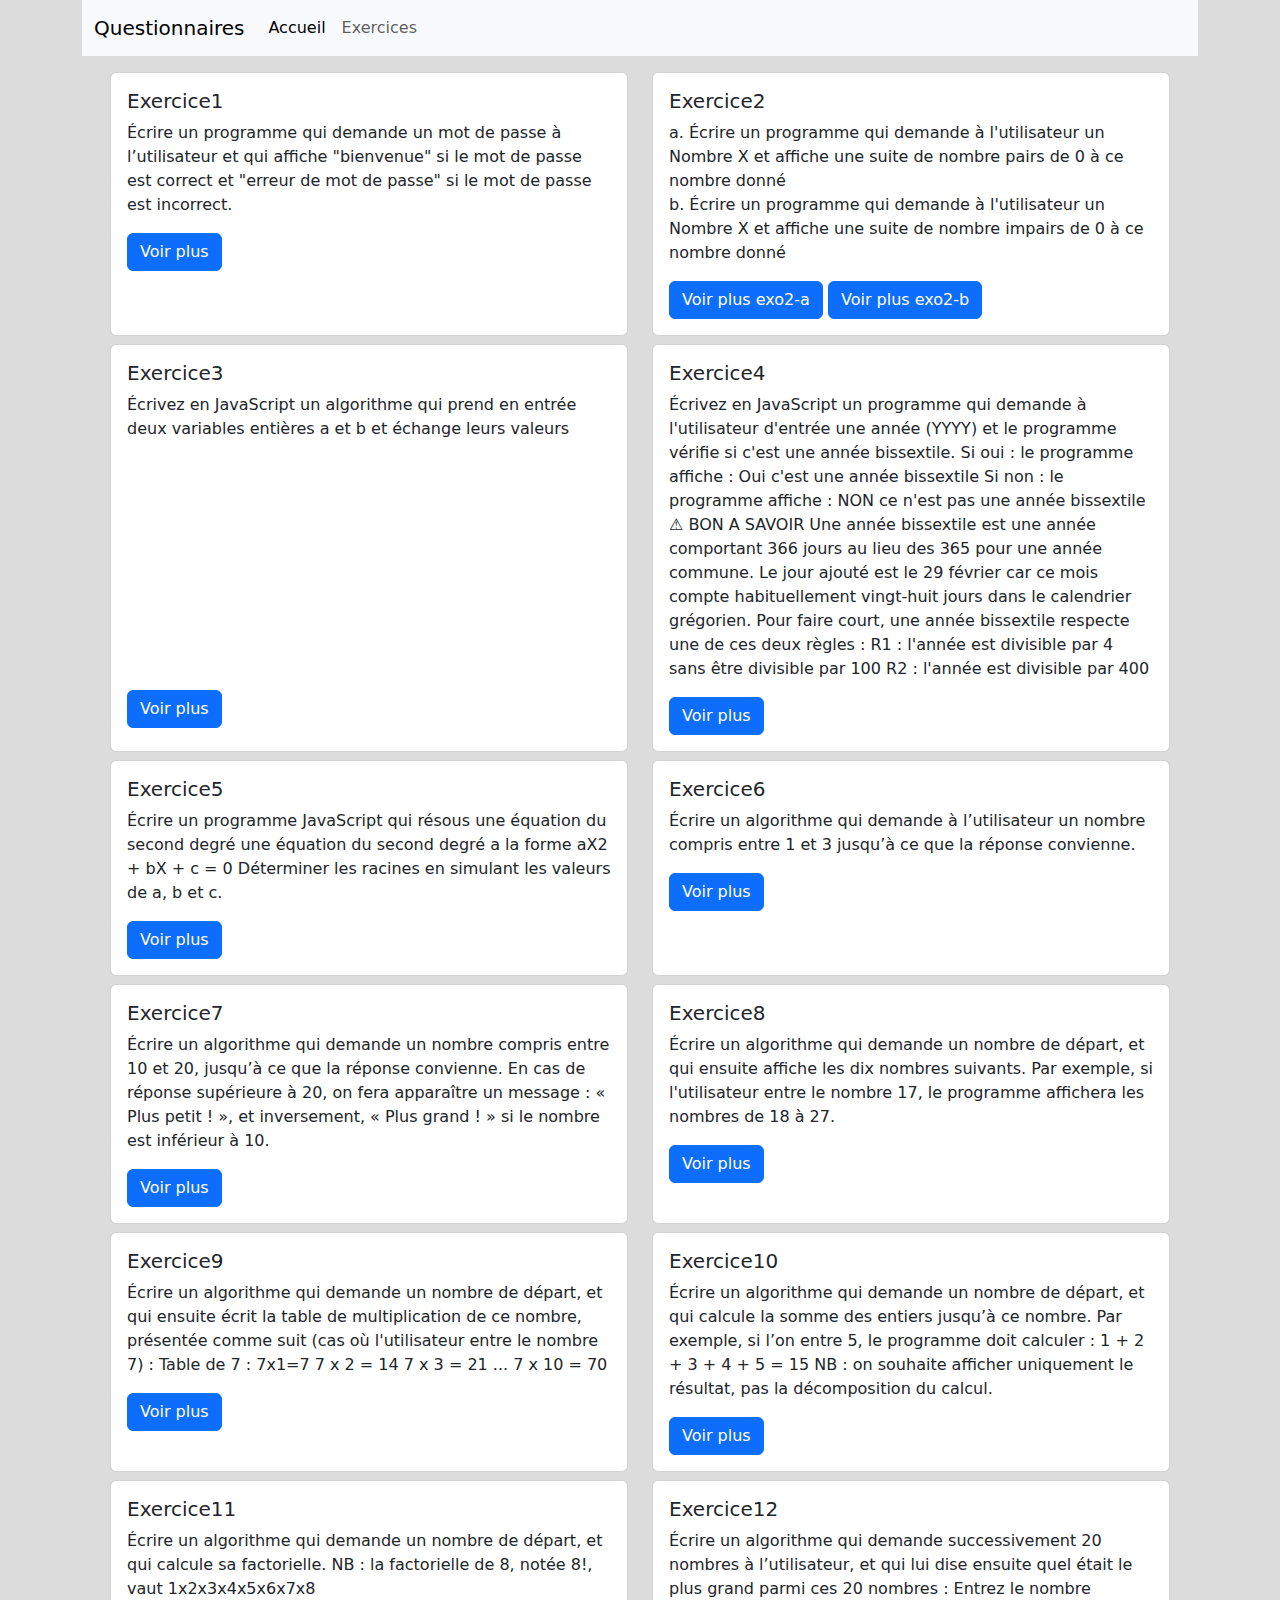
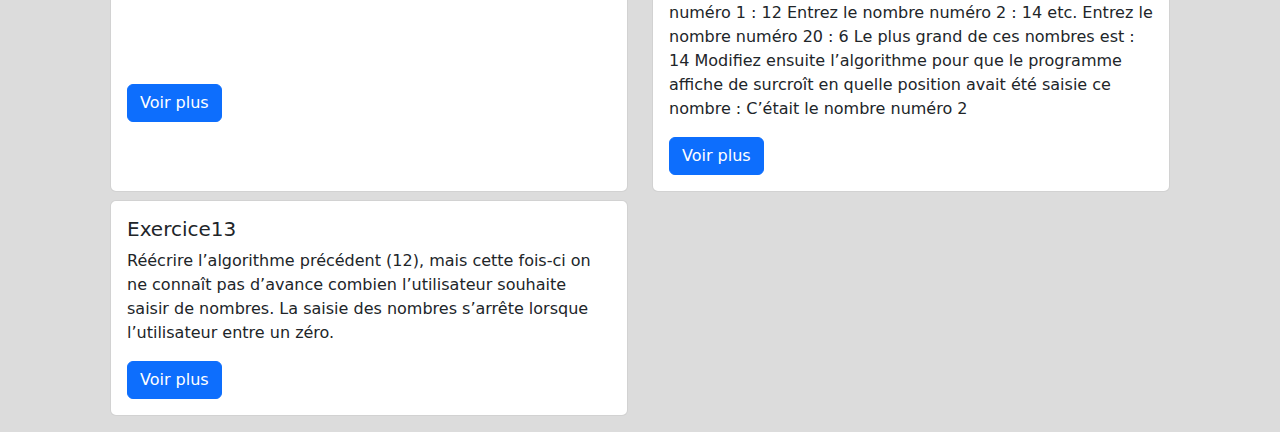
<file: index.html>
<!DOCTYPE html>
<html lang="en">
<head>
  <meta charset="UTF-8">
  <meta http-equiv="X-UA-Compatible" content="IE=edge">
  <meta name="viewport" content="width=device-width, initial-scale=1.0">
  <title>Exercices PHP</title>
  <link rel="stylesheet" href="https://cdn.jsdelivr.net/npm/bootstrap@5.2.3/dist/css/bootstrap.min.css">
  <style>
    body{
      background-color: gainsboro;
    }
  </style>
</head>
<body>
<div class="container">
<nav class="navbar navbar-expand-lg navbar-light bg-light">
  <div class="container-fluid">
    <a class="navbar-brand" href="#">Questionnaires</a>
    <button class="navbar-toggler" type="button" data-bs-toggle="collapse" data-bs-target="#navbarNavAltMarkup" aria-controls="navbarNavAltMarkup" aria-expanded="false" aria-label="Toggle navigation">
      <span class="navbar-toggler-icon"></span>
    </button>
    <div class="collapse navbar-collapse" id="navbarNavAltMarkup">
      <div class="navbar-nav">
        <a class="nav-link active" aria-current="page" href="#">Accueil</a>
        <a class="nav-link" href="#">Exercices</a>        
      </div>
    </div>
  </div>
</nav>
<div class="row m-3">
  <div class="col-sm-6">
    <div class="card h-100">
      <div class="card-body">
        <h5 class="card-title">Exercice1</h5>
        <p class="card-text">Écrire un programme qui demande un mot de passe à l’utilisateur et qui affiche "bienvenue" si le mot de passe est correct et "erreur de mot de passe" si le mot de passe est incorrect.</p>
        <a href="exo1/index.html" class="btn btn-primary">Voir plus</a>
      </div>
    </div>
  </div>
  <div class="col-sm-6">
    <div class="card h-100">
      <div class="card-body">
        <h5 class="card-title">Exercice2</h5>
        <p class="card-text">
        a. Écrire un programme qui demande à l'utilisateur un Nombre X et affiche une suite de nombre pairs de 0 à ce nombre donné<br>
        b. Écrire un programme qui demande à l'utilisateur un Nombre X et affiche une suite de nombre impairs de 0 à ce nombre donné

        </p>
        <a href="exo2/ex02-a/index.html" class="btn btn-primary">Voir plus exo2-a</a>
        <a href="exo2/ex02-b/index.html" class="btn btn-primary">Voir plus exo2-b</a>
      </div>
    </div>
  </div>
  <div class="col-sm-6 mt-2">
    <div class="card h-100">
      <div class="card-body">
        <h5 class="card-title">Exercice3</h5>
        <p class="card-text h-75">Écrivez en JavaScript un algorithme qui prend en entrée deux variables entières a et b et échange leurs valeurs</p>
        <a href="exo3/index.html" class="btn btn-primary">Voir plus</a>
      </div>
    </div>
  </div>
  <div class="col-sm-6 mt-2">
    <div class="card h-100">
      <div class="card-body">
        <h5 class="card-title">Exercice4</h5>
        <p class="card-text">
        Écrivez en JavaScript un programme qui demande à l'utilisateur d'entrée une année (YYYY) et le programme vérifie si c'est une année bissextile.
        Si oui : le programme affiche : Oui c'est une année bissextile
        Si non : le programme affiche : NON ce n'est pas une année bissextile <br>
        ⚠   BON A SAVOIR
        Une année bissextile est une année comportant 366 jours au lieu des 365 pour une année commune. Le jour ajouté est le 29 février car ce mois compte habituellement vingt-huit jours dans le calendrier grégorien.
        Pour faire court, une année bissextile respecte une de ces deux règles :
        R1 : l'année est divisible par 4 sans être divisible par 100 R2 : l'année est divisible par 400

        </p>
        <a href="exo4/index.html" class="btn btn-primary">Voir plus</a>
      </div>
    </div>
  </div>
  <div class="col-sm-6 mt-2">
    <div class="card h-100">
      <div class="card-body">
        <h5 class="card-title">Exercice5</h5>
        <p class="card-text">Écrire un programme JavaScript qui résous une équation du second degré une équation du second degré a la forme aX2 + bX + c = 0
          Déterminer les racines en simulant les valeurs de a, b et c.</p>
        <a href="exo5/index.html" class="btn btn-primary">Voir plus</a>
      </div>
    </div>
  </div>
  <div class="col-sm-6 mt-2">
    <div class="card h-100">
      <div class="card-body">
        <h5 class="card-title">Exercice6</h5>
        <p class="card-text">
        Écrire un algorithme qui demande à l’utilisateur un nombre compris entre 1 et 3 jusqu’à ce que la réponse convienne.

        </p>
        <a href="exo6/index.html" class="btn btn-primary">Voir plus</a>
      </div>
    </div>
  </div>
  <div class="col-sm-6 mt-2">
    <div class="card h-100">
      <div class="card-body">
        <h5 class="card-title">Exercice7</h5>
        <p class="card-text">Écrire un algorithme qui demande un nombre compris entre 10 et 20, jusqu’à ce que la réponse convienne. En cas de réponse supérieure à 20, on fera apparaître un message : « Plus petit ! », et inversement, « Plus grand ! » si le nombre est inférieur à 10.</p>
        <a href="exo7/index.html" class="btn btn-primary">Voir plus</a>
      </div>
    </div>
  </div>
  <div class="col-sm-6 mt-2">
    <div class="card h-100">
      <div class="card-body">
        <h5 class="card-title">Exercice8</h5>
        <p class="card-text">
        Écrire un algorithme qui demande un nombre de départ, et qui ensuite affiche les dix nombres suivants. Par exemple, si l'utilisateur entre le nombre 17, le programme affichera les nombres de 18 à 27.

        </p>
        <a href="exo8/index.html" class="btn btn-primary">Voir plus</a>
      </div>
    </div>
  </div>
  <div class="col-sm-6 mt-2">
    <div class="card h-100">
      <div class="card-body">
        <h5 class="card-title">Exercice9</h5>
        <p class="card-text">
        Écrire un algorithme qui demande un nombre de départ, et qui ensuite écrit la table de multiplication de ce nombre, présentée comme suit (cas où l'utilisateur entre le nombre 7) :
        Table de 7 :
        7x1=7
        7 x 2 = 14 7 x 3 = 21 ...
        7 x 10 = 70
        </p>
        <a href="exo9/index.html" class="btn btn-primary">Voir plus</a>
      </div>
    </div>
  </div>
  <div class="col-sm-6 mt-2">
    <div class="card h-100">
      <div class="card-body">
        <h5 class="card-title">Exercice10</h5>
        <p class="card-text">
        Écrire un algorithme qui demande un nombre de départ, et qui calcule la somme des entiers jusqu’à ce nombre. Par exemple, si l’on entre 5, le programme doit calculer : 1 + 2 + 3 + 4 + 5 = 15
        NB : on souhaite afficher uniquement le résultat, pas la décomposition du calcul.


        </p>
        <a href="exo10/index.html" class="btn btn-primary">Voir plus</a>
      </div>
    </div>
  </div>
  <div class="col-sm-6 mt-2">
    <div class="card h-100">
      <div class="card-body">
        <h5 class="card-title">Exercice11</h5>
        <p class="card-text h-50">
        Écrire un algorithme qui demande un nombre de départ, et qui calcule sa factorielle.
        NB : la factorielle de 8, notée 8!, vaut
        1x2x3x4x5x6x7x8
        </p>
        <a href="exo11/index.html" class="btn btn-primary">Voir plus</a>
      </div>
    </div>
  </div>
  <div class="col-sm-6 mt-2">
    <div class="card h-100">
      <div class="card-body">
        <h5 class="card-title">Exercice12</h5>
        <p class="card-text">
        Écrire un algorithme qui demande successivement 20 nombres à l’utilisateur, et qui lui dise ensuite quel était le plus grand parmi ces 20 nombres :
        Entrez le nombre numéro 1 : 12
        Entrez le nombre numéro 2 : 14
        etc.
        Entrez le nombre numéro 20 : 6
        Le plus grand de ces nombres est : 14
        Modifiez ensuite l’algorithme pour que le programme affiche de surcroît en quelle position avait été saisie ce nombre :
        C’était le nombre numéro 2

        </p>
        <a href="exo12/index.html" class="btn btn-primary">Voir plus</a>
      </div>
    </div>
  </div>
  <div class="col-sm-6 mt-2">
    <div class="card h-100">
      <div class="card-body">
        <h5 class="card-title">Exercice13</h5>
        <p class="card-text">Réécrire l’algorithme précédent (12), mais cette fois-ci on ne connaît pas d’avance combien l’utilisateur souhaite saisir de nombres. La saisie des nombres s’arrête lorsque l’utilisateur entre un zéro.
        </p>
        <a href="exo13/index.html" class="btn btn-primary">Voir plus</a>
      </div>
    </div>
  </div>
</div>
  
<script src="https://cdn.jsdelivr.net/npm/bootstrap@5.2.3/dist/js/bootstrap.bundle.min.js"></script>
</body>
</html>
</file>
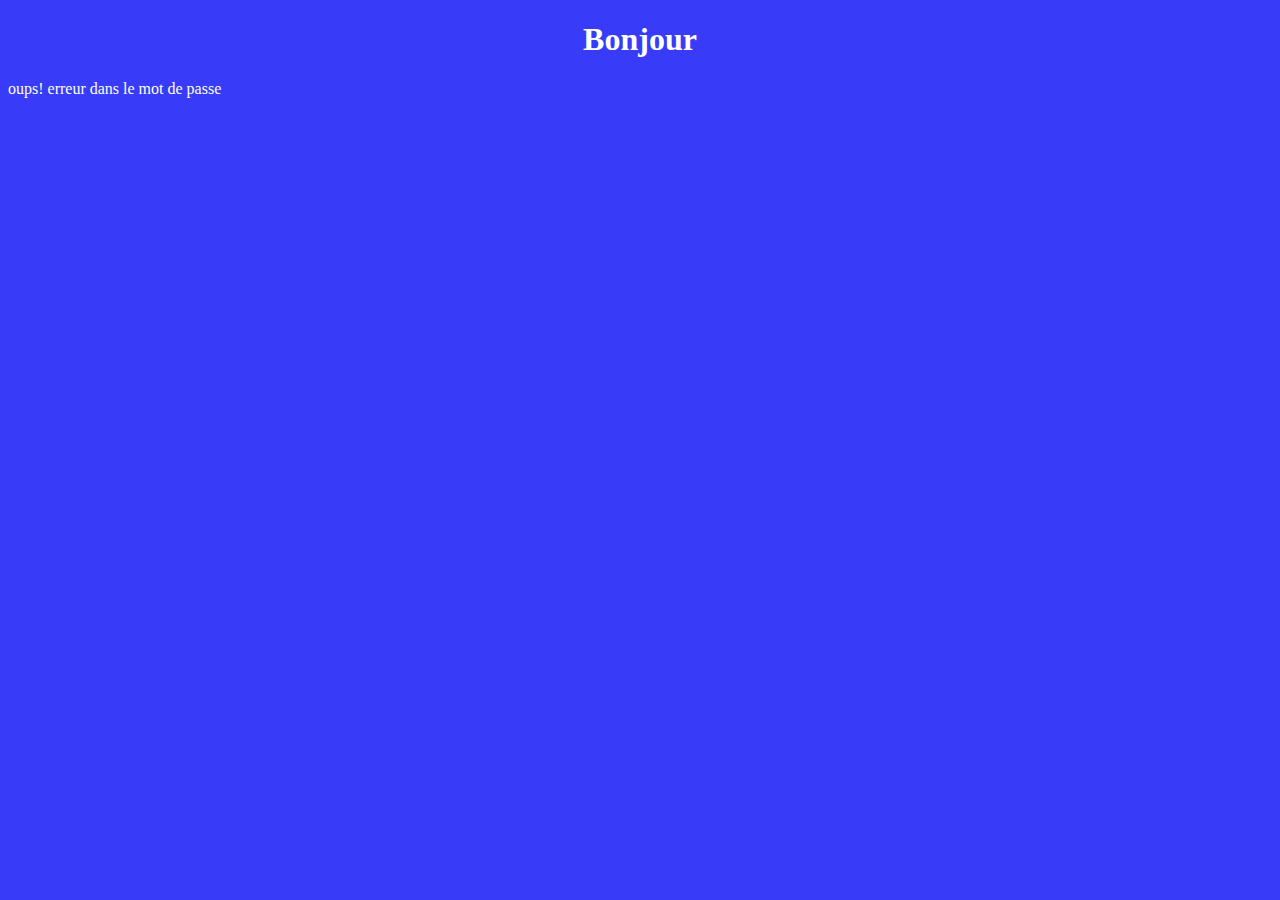
<file: exo1/index.html>
<!DOCTYPE html>
<html lang="en">
<head>
               <meta charset="UTF-8">
               <meta http-equiv="X-UA-Compatible" content="IE=edge">
               <meta name="viewport" content="width=device-width, initial-scale=1.0">
               <title>Exercice1</title>
               <link rel="stylesheet" href="css/style.css">
</head>
<body>
        <h1 class="title">Bonjour</h1>
        <div id="resp">

        </div>
        
               <script src="js/script.js"></script>
</body>
</html>
</file>
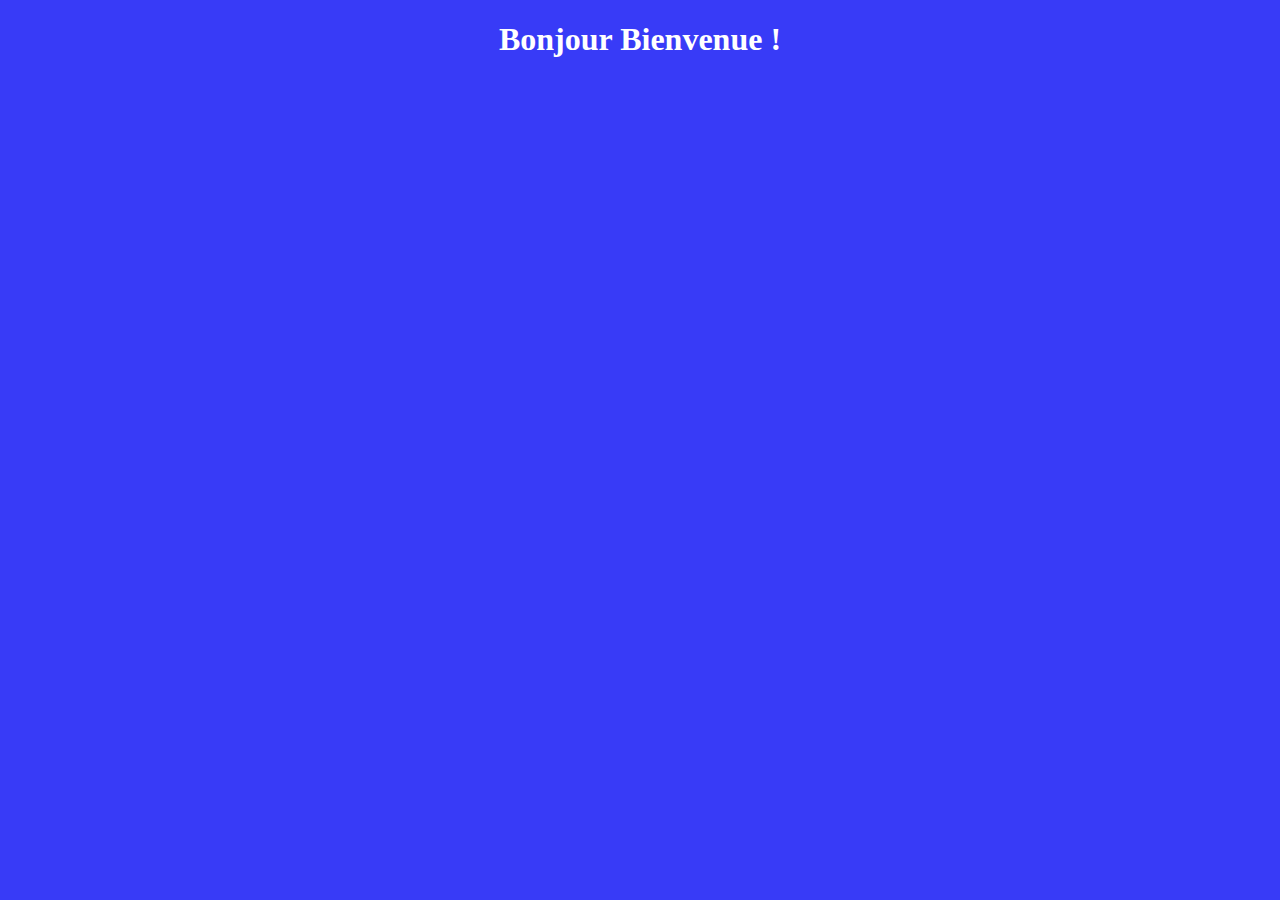
<file: exo10/index.html>
<!DOCTYPE html>
<html lang="en">
<head>
               <meta charset="UTF-8">
               <meta http-equiv="X-UA-Compatible" content="IE=edge">
               <meta name="viewport" content="width=device-width, initial-scale=1.0">
               <title>Exercice10</title>
               <link rel="stylesheet" href="css/style.css">
</head>
<body>
        <h1 class="title">Bonjour Bienvenue !</h1>
         

               <script src="js/script.js"></script>
</body>
</html>
</file>
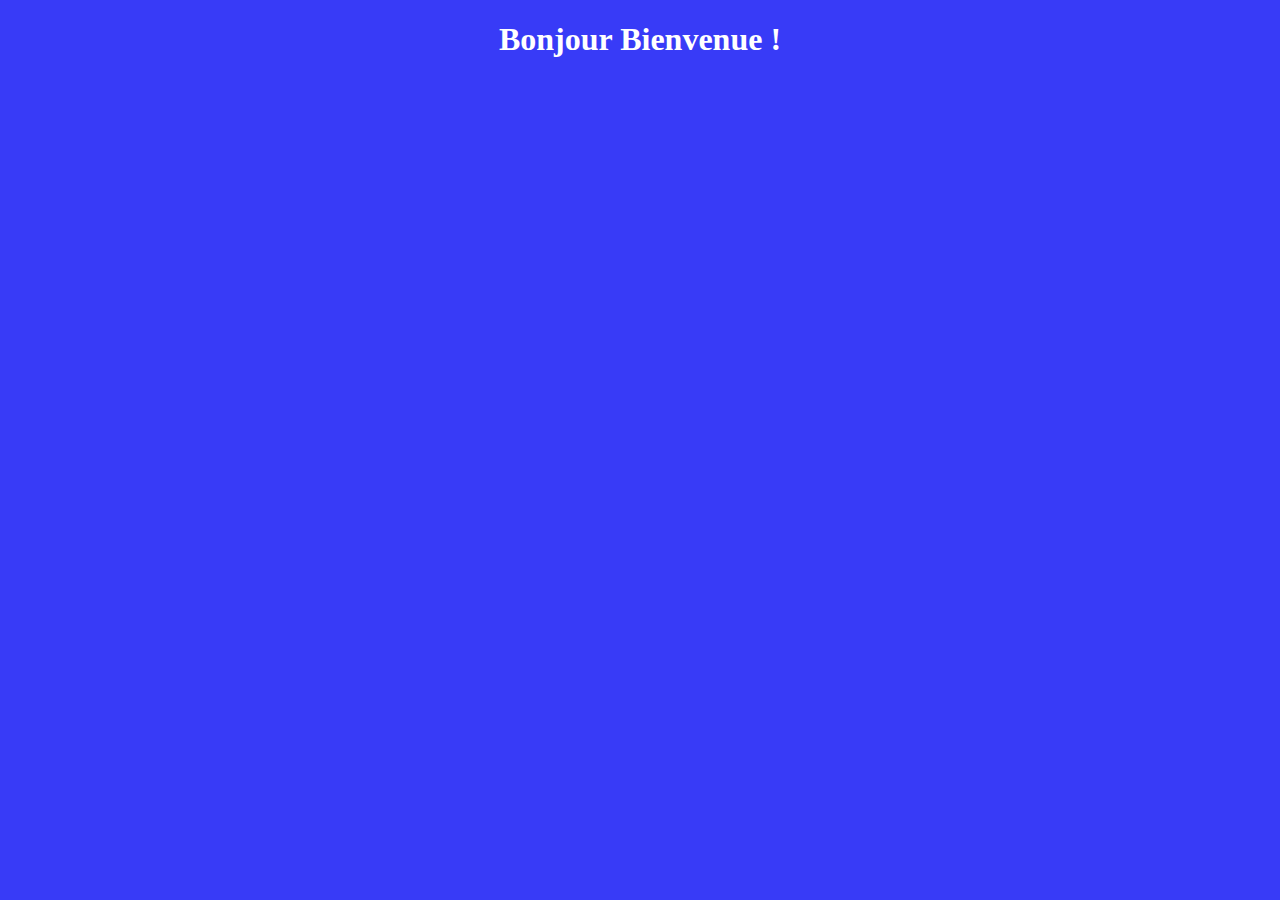
<file: exo11/index.html>
<!DOCTYPE html>
<html lang="en">
<head>
               <meta charset="UTF-8">
               <meta http-equiv="X-UA-Compatible" content="IE=edge">
               <meta name="viewport" content="width=device-width, initial-scale=1.0">
               <title>Exercice11</title>
               <link rel="stylesheet" href="css/style.css">
</head>
<body>
        <h1 class="title">Bonjour Bienvenue !</h1>
         
        
               <script src="js/script.js"></script>
</body>
</html>
</file>
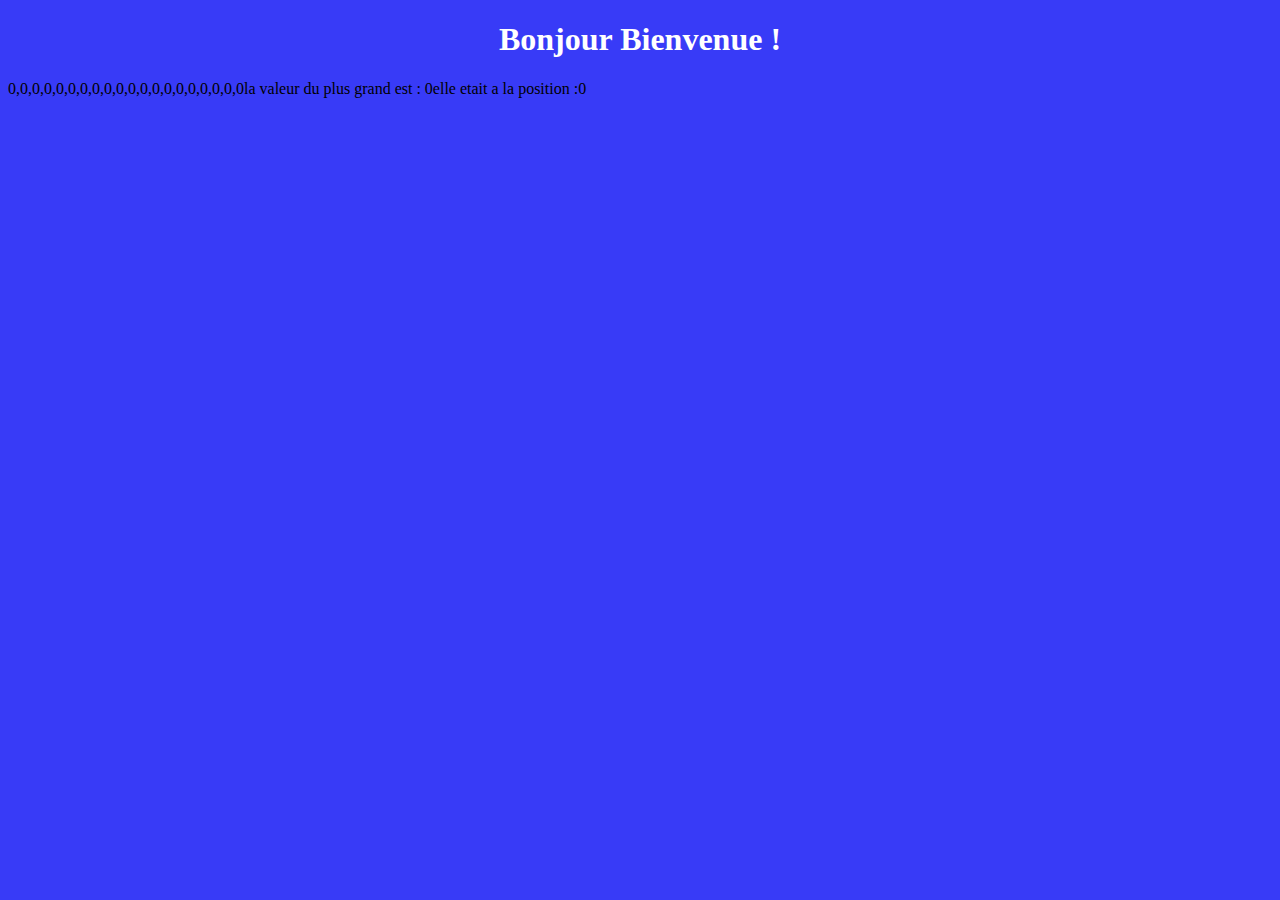
<file: exo12/index.html>
<!DOCTYPE html>
<html lang="en">
<head>
               <meta charset="UTF-8">
               <meta http-equiv="X-UA-Compatible" content="IE=edge">
               <meta name="viewport" content="width=device-width, initial-scale=1.0">
               <title>Exercice12</title>
               <link rel="stylesheet" href="css/style.css">
</head>
<body>
        <h1 class="title">Bonjour Bienvenue !</h1>
         
        
               <script src="js/script.js"></script>
</body>
</html>
</file>
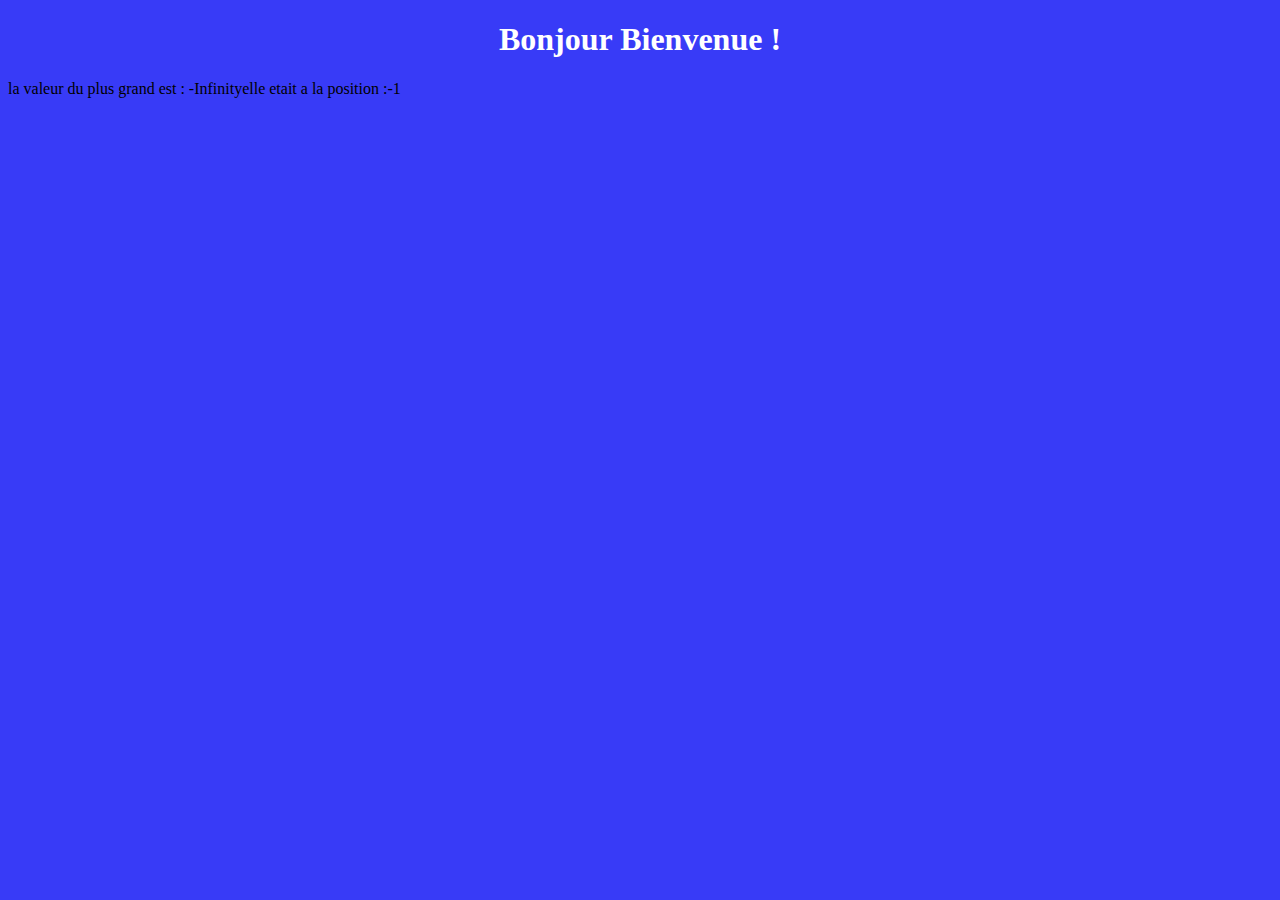
<file: exo13/index.html>
<!DOCTYPE html>
<html lang="en">
<head>
               <meta charset="UTF-8">
               <meta http-equiv="X-UA-Compatible" content="IE=edge">
               <meta name="viewport" content="width=device-width, initial-scale=1.0">
               <title>Exercice13</title>
               <link rel="stylesheet" href="css/style.css">
</head>
<body>
        <h1 class="title">Bonjour Bienvenue !</h1>
        

         
               <script src="js/script.js"></script>
</body>
</html>
</file>
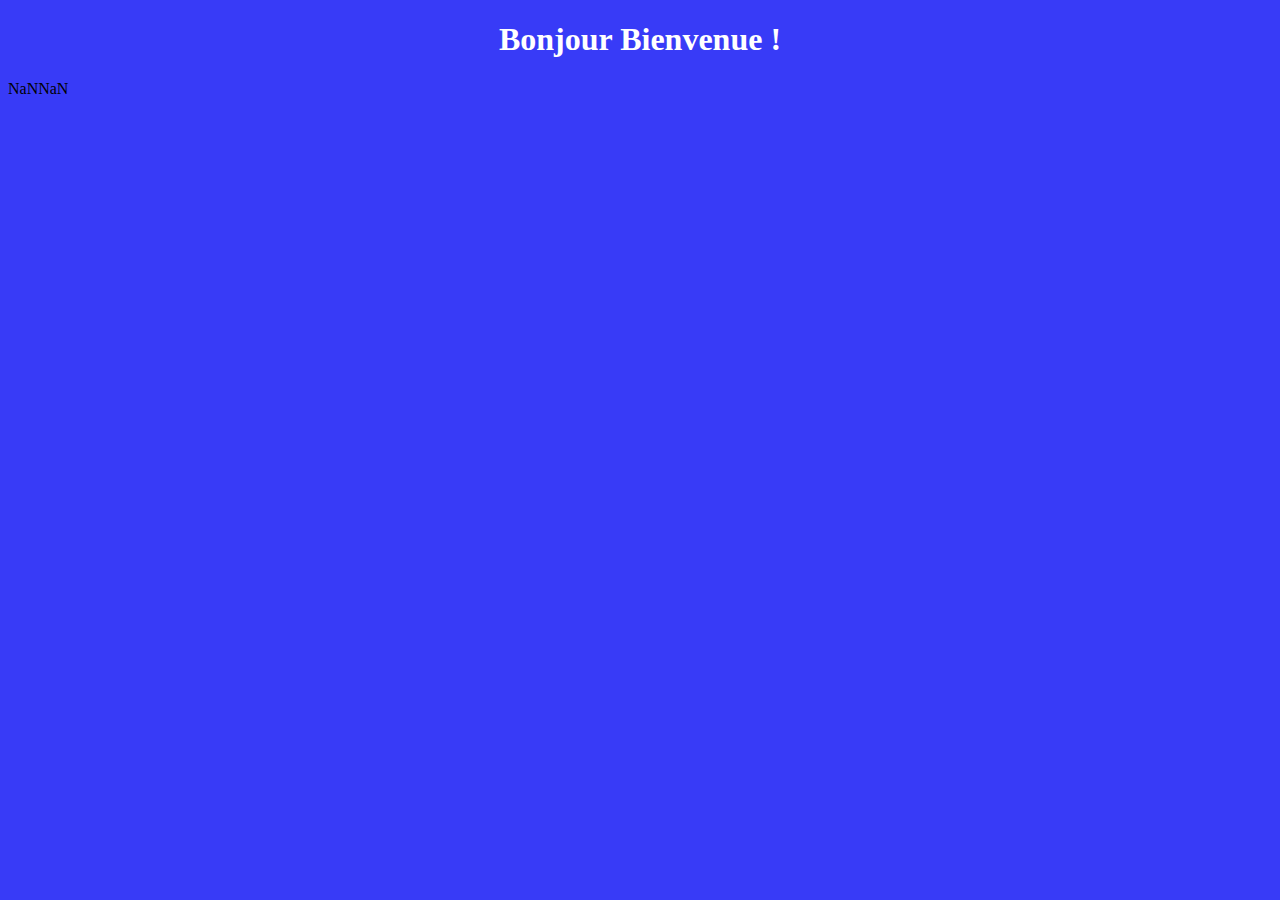
<file: exo3/index.html>
<!DOCTYPE html>
<html lang="en">
<head>
               <meta charset="UTF-8">
               <meta http-equiv="X-UA-Compatible" content="IE=edge">
               <meta name="viewport" content="width=device-width, initial-scale=1.0">
               <title>Exercice3</title>
               <link rel="stylesheet" href="css/style.css">
</head>
<body>
        <h1 class="title">Bonjour Bienvenue !</h1>
         
        

               <script src="js/script.js"></script>
</body>
</html>
</file>
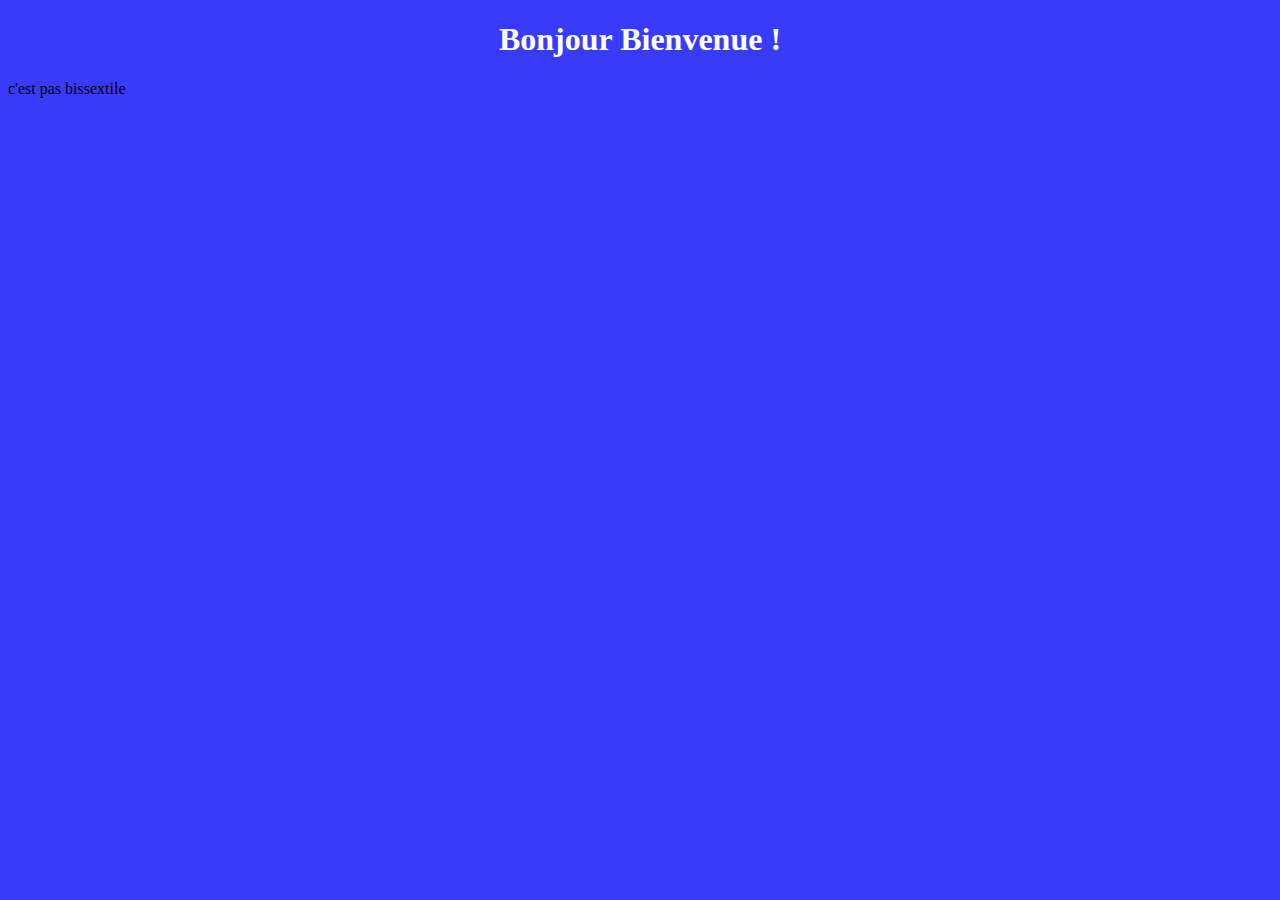
<file: exo4/index.html>
<!DOCTYPE html>
<html lang="en">
<head>
               <meta charset="UTF-8">
               <meta http-equiv="X-UA-Compatible" content="IE=edge">
               <meta name="viewport" content="width=device-width, initial-scale=1.0">
               <title>Exercice4</title>
               <link rel="stylesheet" href="css/style.css">
</head>
<body>
        <h1 class="title">Bonjour Bienvenue !</h1>
         
        

               <script src="js/script.js"></script>
</body>
</html>
</file>
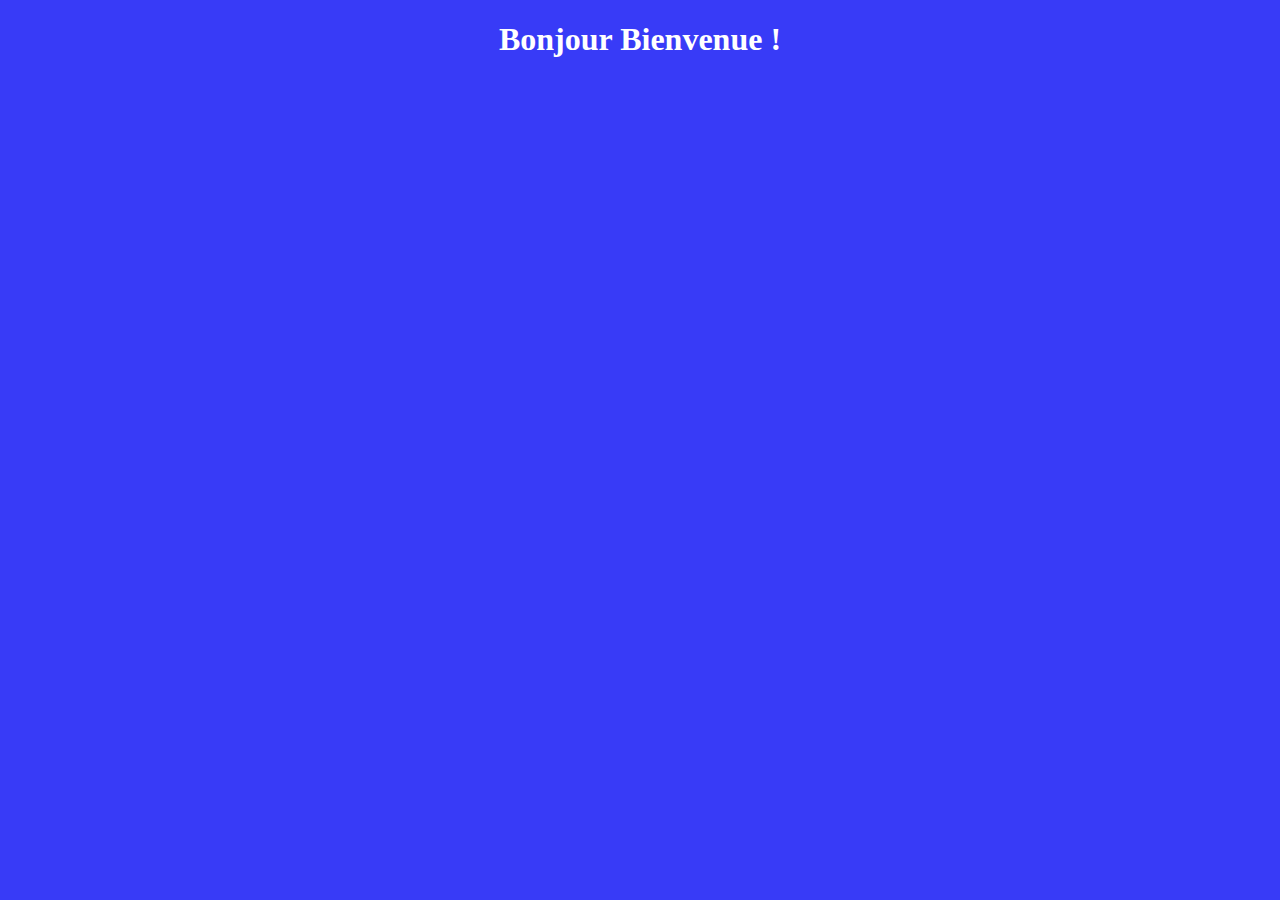
<file: exo5/index.html>
<!DOCTYPE html>
<html lang="en">
<head>
               <meta charset="UTF-8">
               <meta http-equiv="X-UA-Compatible" content="IE=edge">
               <meta name="viewport" content="width=device-width, initial-scale=1.0">
               <title>Exercice5</title>
               <link rel="stylesheet" href="css/style.css">
</head>
<body>
        <h1 class="title">Bonjour Bienvenue !</h1>
         
        

               <script src="js/script.js"></script>
</body>
</html>
</file>
<file: exo1/css/style.css>
body{
               background-color: rgb(56, 59, 247);
}

.title{
               color: #fff;
               text-align: center;             
}

#resp{
               color: #fff;
}
</file>
<file: exo10/css/style.css>
body{
               background-color: rgb(56, 59, 247);
}

.title{
               color: #fff;
               text-align: center;             
}
</file>
<file: exo11/css/style.css>
body{
               background-color: rgb(56, 59, 247);
}

.title{
               color: #fff;
               text-align: center;             
}
</file>
<file: exo12/css/style.css>
body{
               background-color: rgb(56, 59, 247);
}

.title{
               color: #fff;
               text-align: center;             
}
</file>
<file: exo13/css/style.css>
body{
               background-color: rgb(56, 59, 247);
}

.title{
               color: #fff;
               text-align: center;             
}
</file>
<file: exo3/css/style.css>
body{
               background-color: rgb(56, 59, 247);
}

.title{
               color: #fff;
               text-align: center;             
}
</file>
<file: exo4/css/style.css>
body{
               background-color: rgb(56, 59, 247);
}

.title{
               color: #fff;
               text-align: center;             
}
</file>
<file: exo5/css/style.css>
body{
               background-color: rgb(56, 59, 247);
}

.title{
               color: #fff;
               text-align: center;             
}
</file>
